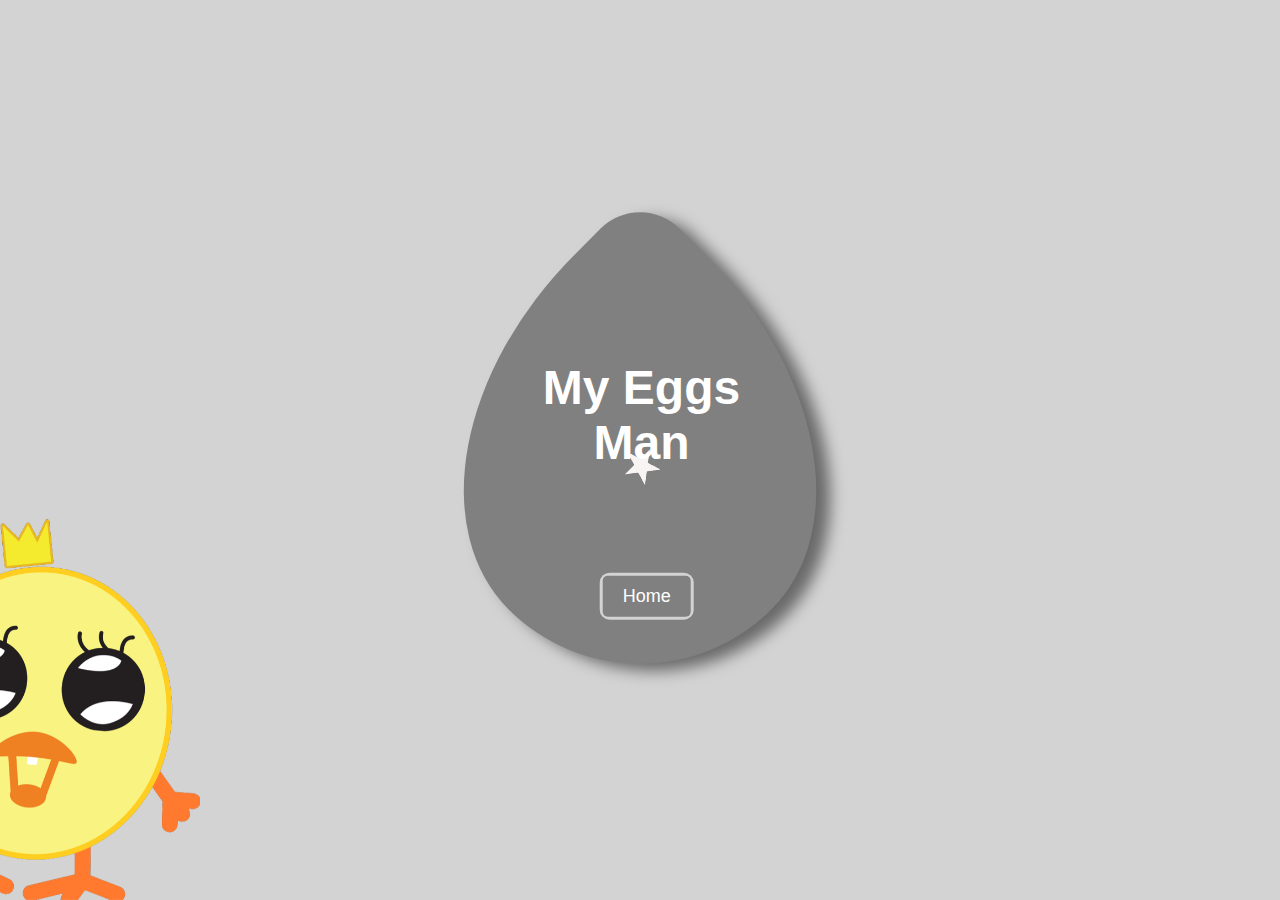
<file: index.html>
<!DOCTYPE html>
<html>
<head>
  <meta charset="UTF-8">
  <meta name="viewport" content="width=device-width, initial-scale=1.0">

<style>
body {
  background-color: lightgrey;
  font-family: Arial, sans-serif;
  display: flex;
  justify-content: center;
  align-items: center;
  height: 100vh;
  margin: 0;
}

h1 {
  color: white;
}

.div1 {
  background-color: grey;
  padding: 60px;
  width: 270px;
  height: 270px;
  border-radius: 80% 15% 55% 50% / 55% 15% 80% 50%;
  transform: rotate(-45deg);
  margin-top: 30px;
  text-align: center;
  display: flex;
  flex-direction: column;
  justify-content: center;
  align-items: center;
  gap: 20px;
  box-shadow: 5px 15px 15px rgba(0, 0, 0, 0.5);
}

.div1-1 {
  align-self: flex-end;
  transform: rotate(45deg);
  text-align: center;
  align-items: center;
  margin-left: 72px; 
}

.div1-2 {
  align-self: flex-start;
  transform: rotate(45deg);
  background-color: lightgrey;
  padding: 3px;
  border-radius: 10px;
  text-align: center;
  display: flex;
  flex-direction: column;
  gap: 20px;
  align-items: center; 
}

.responsive-text {
  font-size: calc(1.5rem + 2vw);
}

@media (min-width: 1200px) {
  .responsive-text {
    font-size: 48px;
  }
}

.home-button {
  background-color: grey;
  color: white;
  border: none;
  border-radius: 5px;
  padding: 10px 20px;
  font-size: 18px;
  cursor: pointer;
}

.home-button:hover {
  background-color: darkgrey;
}

.star {
  position: absolute;
  width: 36px;
  animation: star-rotate 7s linear infinite;
}

.star2 {
  position: absolute;
  width: 36px;
  animation: star2-rotate 7s linear infinite;
}

@keyframes star-rotate {
  0% {
    left: 120px; top: 120px;
    transform: translate(-180px, 0px) rotate(0deg);
  }
  1% {
    left: 120px; top: 120px;
    transform: translate(-180px, 0px) rotate(0deg);
  }
  50% {
    left: 420px; top: 420px;
    transform:translate(-180px, 0px) rotate(-180deg);
  }
  100% {
    left: 120px; top: 120px;
    transform:translate(-180px, 0px) rotate(-360deg);
  }
}

@keyframes star2-rotate {
  0% {
    left: 420px; top: 420px;
    transform: translate(-180px, 0px) rotate(0deg);
  }
  1% {
    left: 420px; top: 420px;
    transform: translate(-180px, 0px) rotate(0deg);
  }
  50% {
    left: 120px; top: 120px;
    transform:translate(-180px, 0px) rotate(-180deg);
  }
  100% {
    left: 420px; top: 420px;
    transform:translate(-180px, 0px) rotate(-360deg);
  }
}

.bottom-left {
  position: fixed;
  bottom: 0;
  left: 0;
  width: 200px;
}

</style>

  <title>My Eggs Man</title>
</head>
<body>
  <div class="div1">
    <img src="image/index-star.png" class="star" alt="Star">
    <img src="image/index-star.png" class="star2" alt="Star2">
    <div class="div1-1">
      <h1 class="responsive-text">My Eggs Man</h1>
    </div>
    <div class="div1-2">
      <a href="home.html">
        <button class="home-button">Home</button>
      </a>
    </div>
  </div>
  <img src="image/index-chick-2.png" class="bottom-left" alt="Chick">
</body>
</html>
</file>
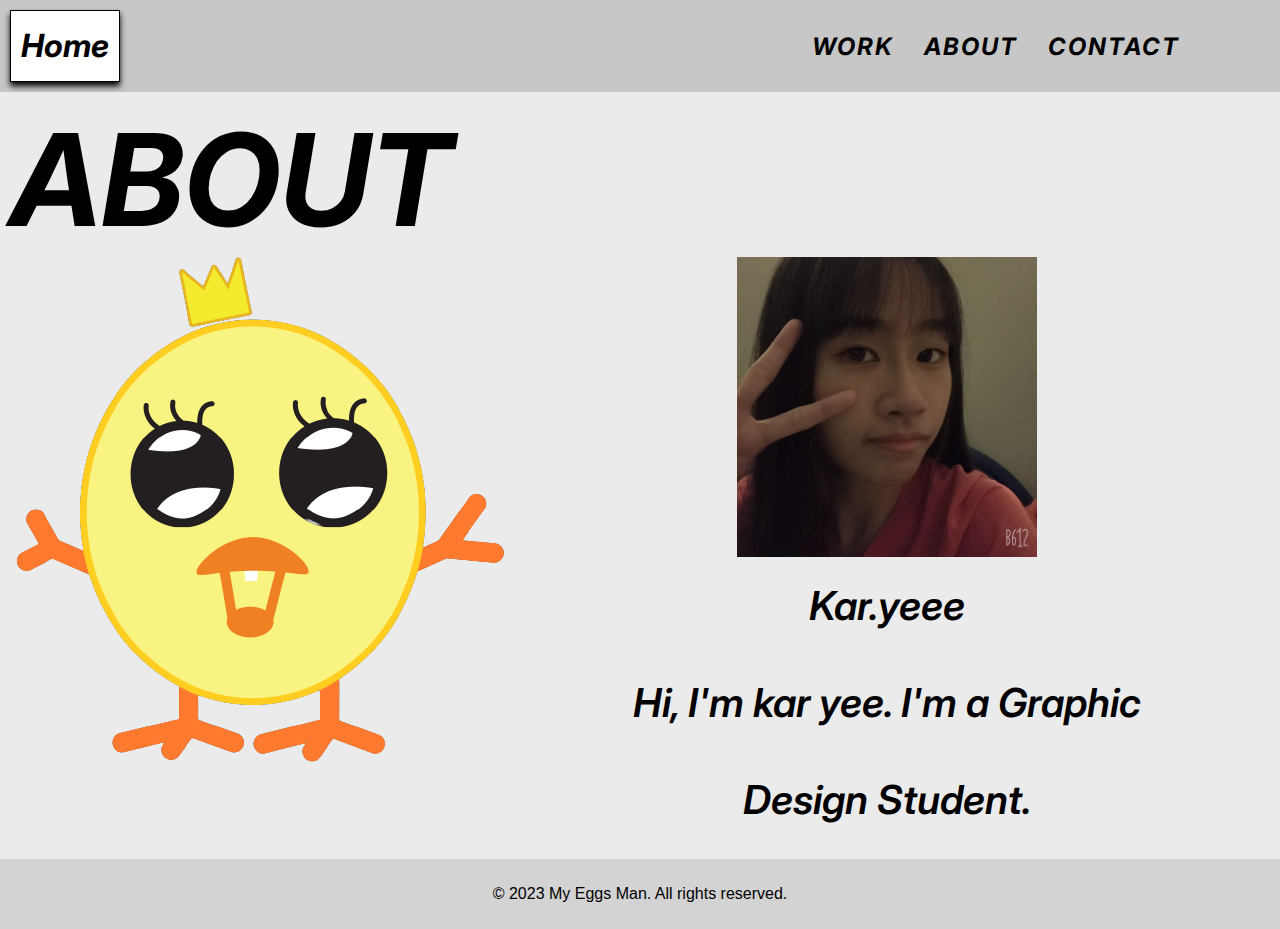
<file: about.html>
<!DOCTYPE html>
<html>
<head>
  <meta charset="UTF-8">
  <meta name="viewport" content="width=device-width, initial-scale=1.0">
  <link rel="stylesheet" href="css/about.css">
  <title>My Eggs Man</title>
</head>
<body>
  <header>
  <div class="header-container">
    <a href="home.html" class="home-link">
      <h1>Home</h1>
    </a>
  </div>
    <nav>
      <a href="work.html">WORK</a>
      <a href="#">ABOUT</a>
      <a href="contact.html">CONTACT</a>
    </nav>
  </header>
  
<main>
  <h1>ABOUT</h1>
  <div class="about-container">
    <div class="about-egg">
      <img src="image/about-chick.png" alt="About Egg">
    </div>
    <div class="kar-yee">
      <img src="image/karyee.png" alt="Kar Yee">
      <p>Kar.yeee</p>
	<p>Hi, I'm kar yee. I'm a Graphic</p>
	<p>Design Student.</p>
    </div>
  </div>
</main>
  
  <footer>
    <p>&copy; 2023 My Eggs Man. All rights reserved.</p>
  </footer>
</body>
</html>
</file>
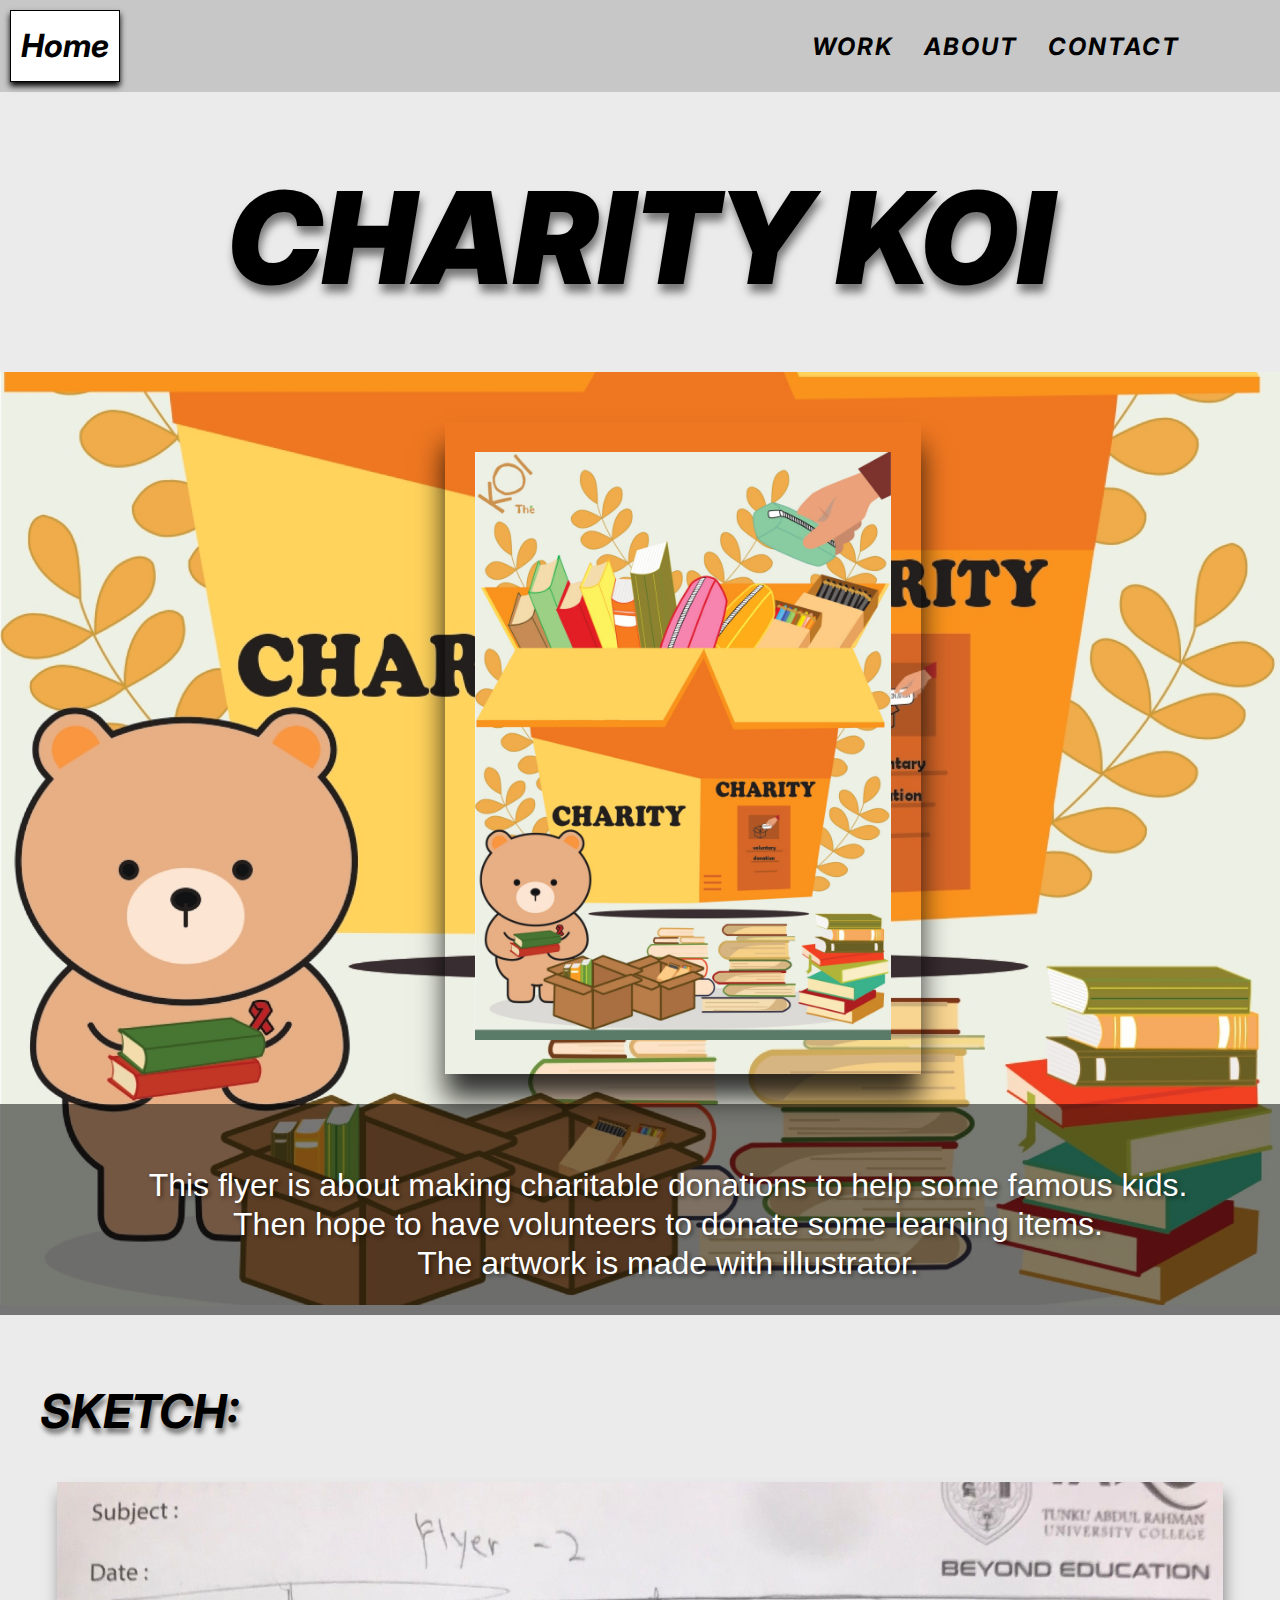
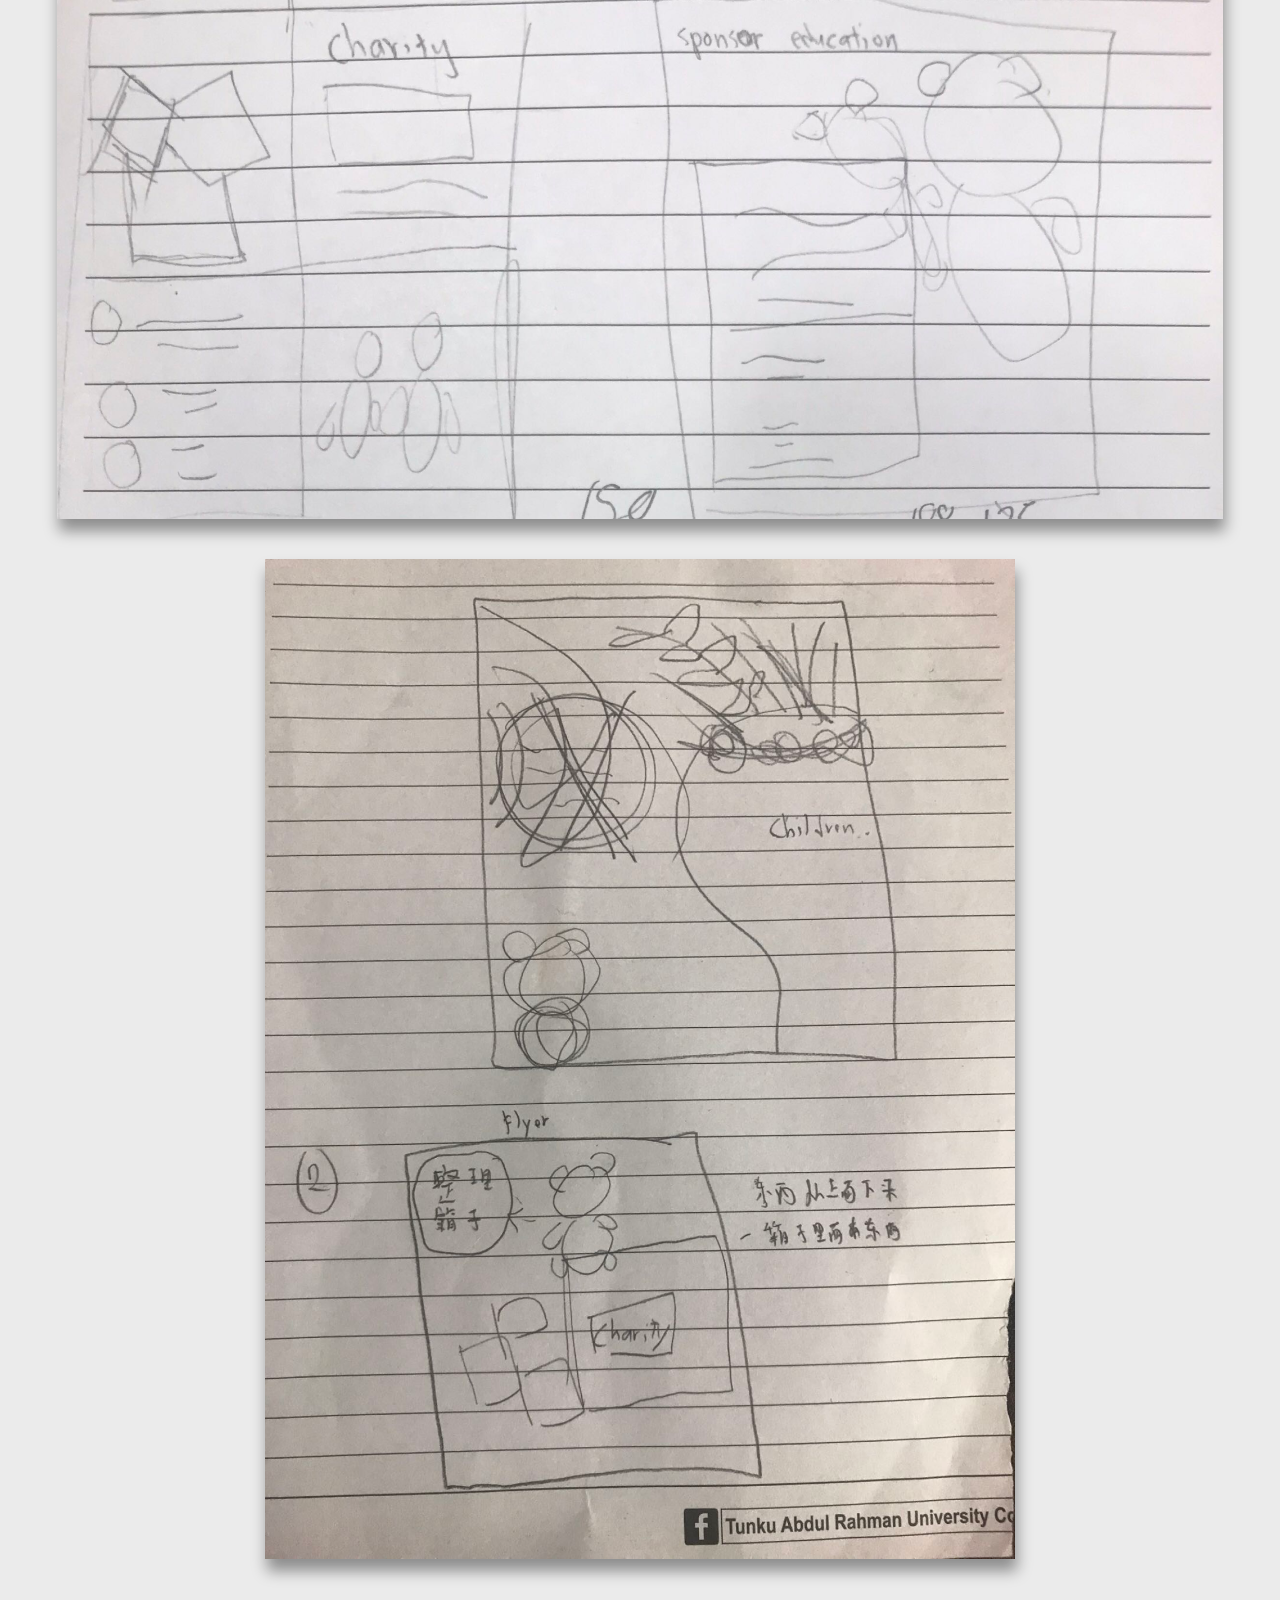
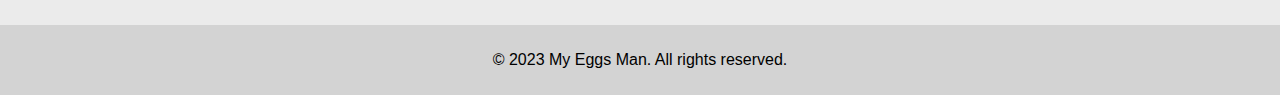
<file: charityKOI.html>
<!DOCTYPE html>
<html>
<head>
  <meta charset="UTF-8">
  <meta name="viewport" content="width=device-width, initial-scale=1.0">
  <link rel="stylesheet" href="css/charityKOI.css">
  <title>My Eggs Man</title>
</head>
<body>
  <header>
    <div class="header-container">
      <a href="home.html" class="home-link">
        <h1>Home</h1>
      </a>
    </div>
    <nav>
      <a href="work.html">WORK</a>
      <a href="about.html">ABOUT</a>
      <a href="contact.html">CONTACT</a>
    </nav>
  </header>
  
<main>
  <div class="charityKOI-banner">
    <h1> CHARITY KOI </h1>
  </div>

  <div class="charityKOI-banner-img">

    <div class="charityKOI-banner-detail-img">
	<img id="charityKOI" src="image/charityKOI-detail.png" alt="charityKOI-detail">
    </div>

    <div class="charityKOI-banner-description">
	<div class="charityKOI-banner-p">
	  <p> This flyer is about making charitable donations to help some famous kids. <br>
	Then hope to have volunteers to donate some learning items. <br>
	The  artwork is made with illustrator.
	  </p>
	</div>
    </div>
  </div> <br><br>

  <div class="sketch">
    <div class="sketch-h3">
      <h3>  SKETCH: </h3>
    </div>
  <section class="sketch-layout">
    <div class="sketch-layout-img1">
	<img src="image/charityKOI-detail2.png" alt="charityKOI-detail1">
    </div>

    <div class="sketch-layout-img2">
	<img src="image/charityKOI-detail3.png" alt="charityKOI-detail2">
    </div>
  </section>
  </div> <br><br>

</main>

  <footer>
    <p>&copy; 2023 My Eggs Man. All rights reserved.</p>
  </footer>
</body>
</html>
</file>
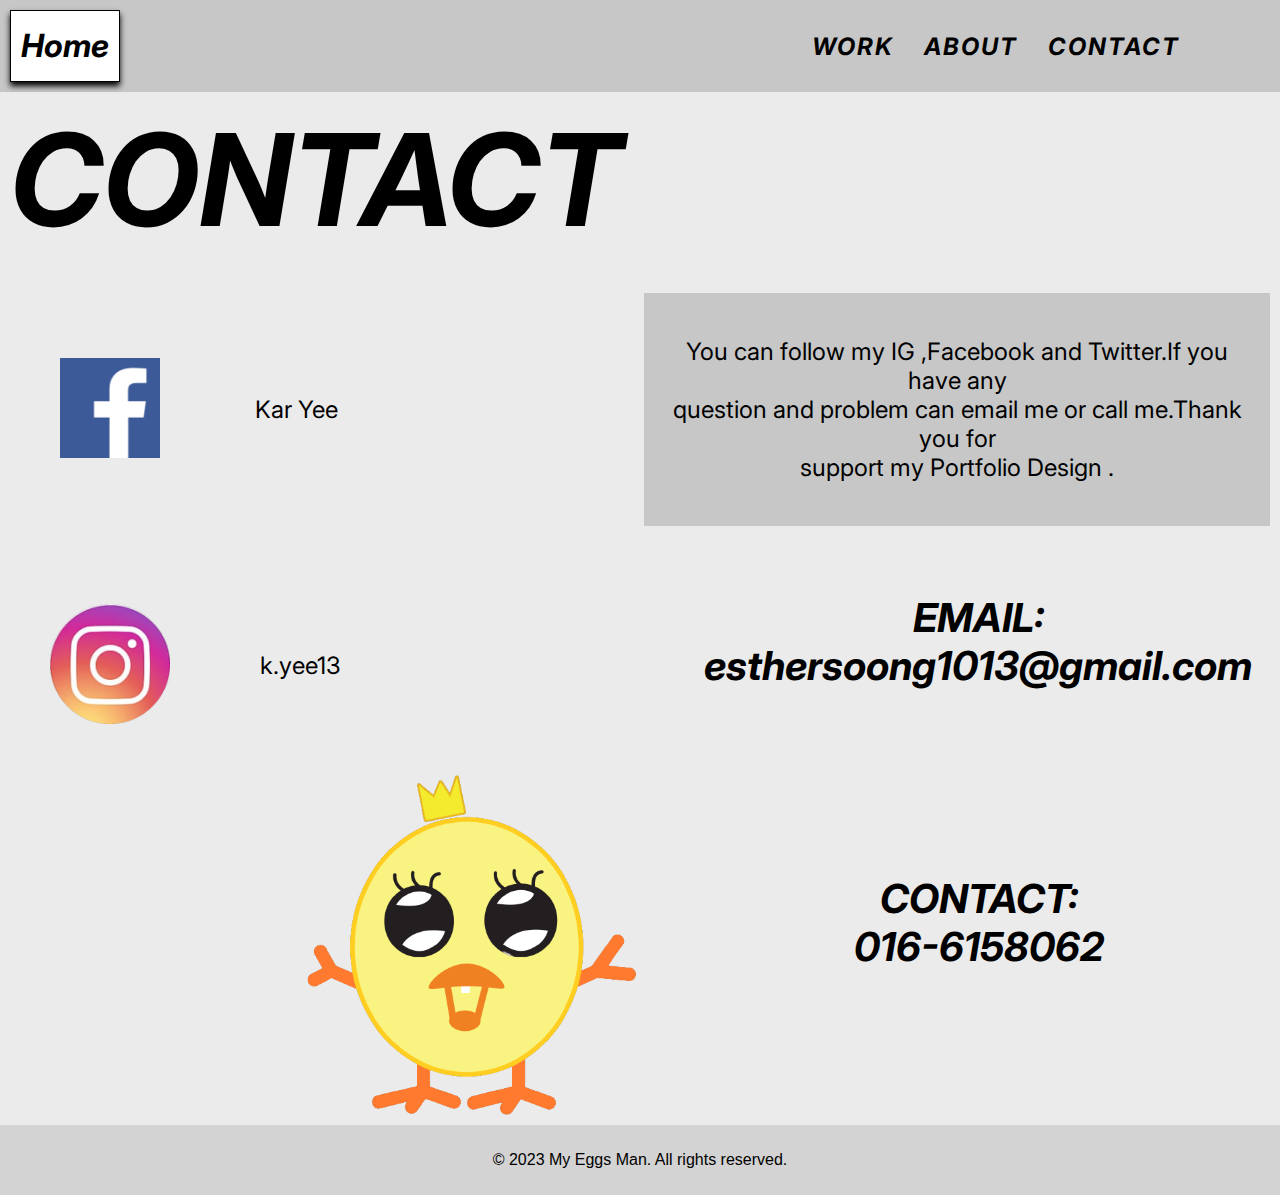
<file: contact.html>
<!DOCTYPE html>
<html>
<head>
  <meta charset="UTF-8">
  <meta name="viewport" content="width=device-width, initial-scale=1.0">
  <link rel="stylesheet" href="css/contact.css">
  <title>My Eggs Man</title>
</head>
<body>
  <header>
  <div class="header-container">
    <a href="home.html" class="home-link">
      <h1>Home</h1>
    </a>
  </div>
    <nav>
      <a href="work.html">WORK</a>
      <a href="about.html">ABOUT</a>
      <a href="#">CONTACT</a>
    </nav>
  </header>
  
<main>
  <h1>CONTACT</h1> <br><br>
  <section class="contact-layout">
    <div class="facebook">
      <a href="https://www.instagram.com/k.yee13/">
	  <img src="image/fb-icon.png" alt="FB">
      </a>
	<h5> Kar Yee</h5>
    </div>

    <div>
      <div class="description">
	  <p> You can follow my IG ,Facebook and Twitter.If you have any <br>
	  question and problem can email me or call me.Thank you for <br>
	  support my Portfolio Design .</p>
      </div>
    </div>

  <div class="ins">
    <a href="https://www.instagram.com/k.yee13/">
      <img src="image/ig-icon.png" alt="Ins">
    </a>
	<h5> k.yee13</h5>
  </div>

    <div>
      <div class="email">
	  <p> EMAIL: <br>
	  esthersoong1013@gmail.com</p>
      </div>
    </div>

    <div>
      <div class="contact-egg">
	  <img src="image/about-chick.png" alt="Contact Egg">
      </div>
    </div>

    <div>
      <div class="contact">
	  <p> CONTACT: <br>
	  016-6158062</p>
      </div>
    </div>
  </section>
</main>
  
  <footer>
    <p>&copy; 2023 My Eggs Man. All rights reserved.</p>
  </footer>
</body>
</html>
</file>
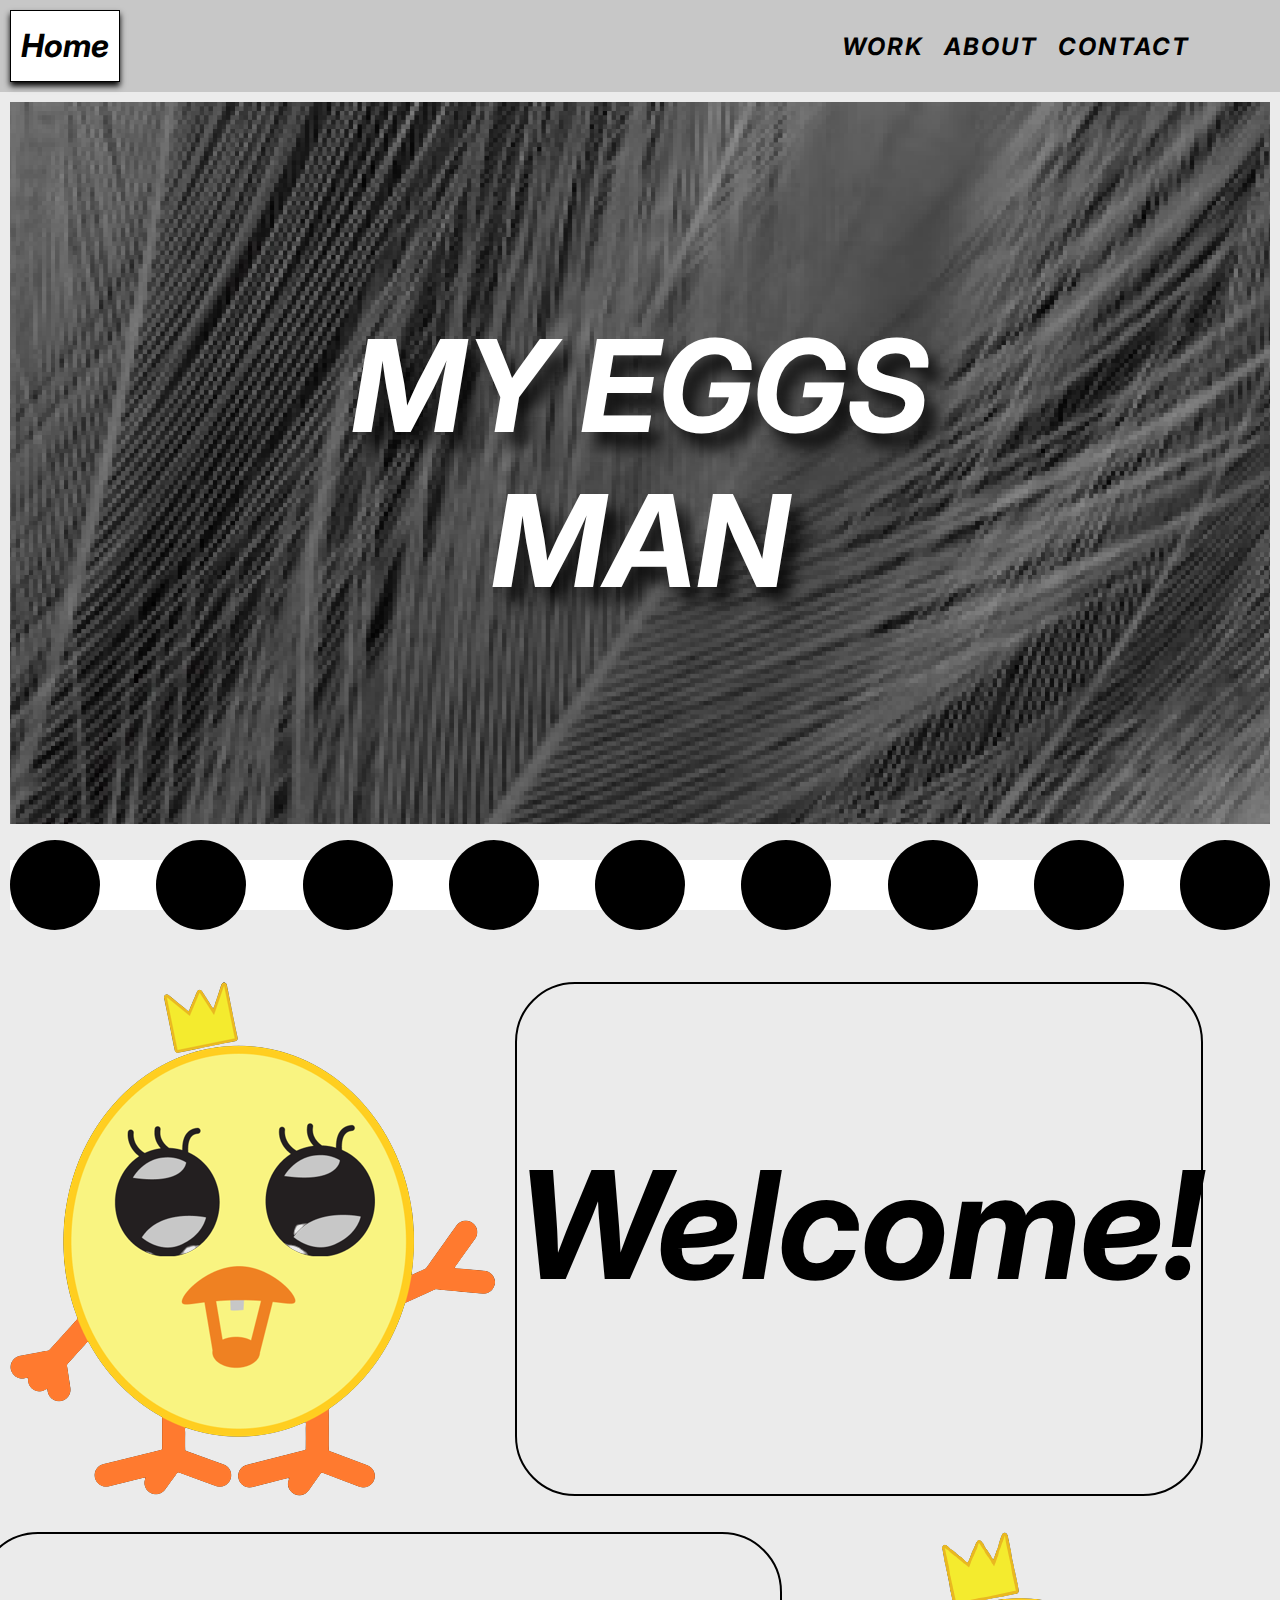
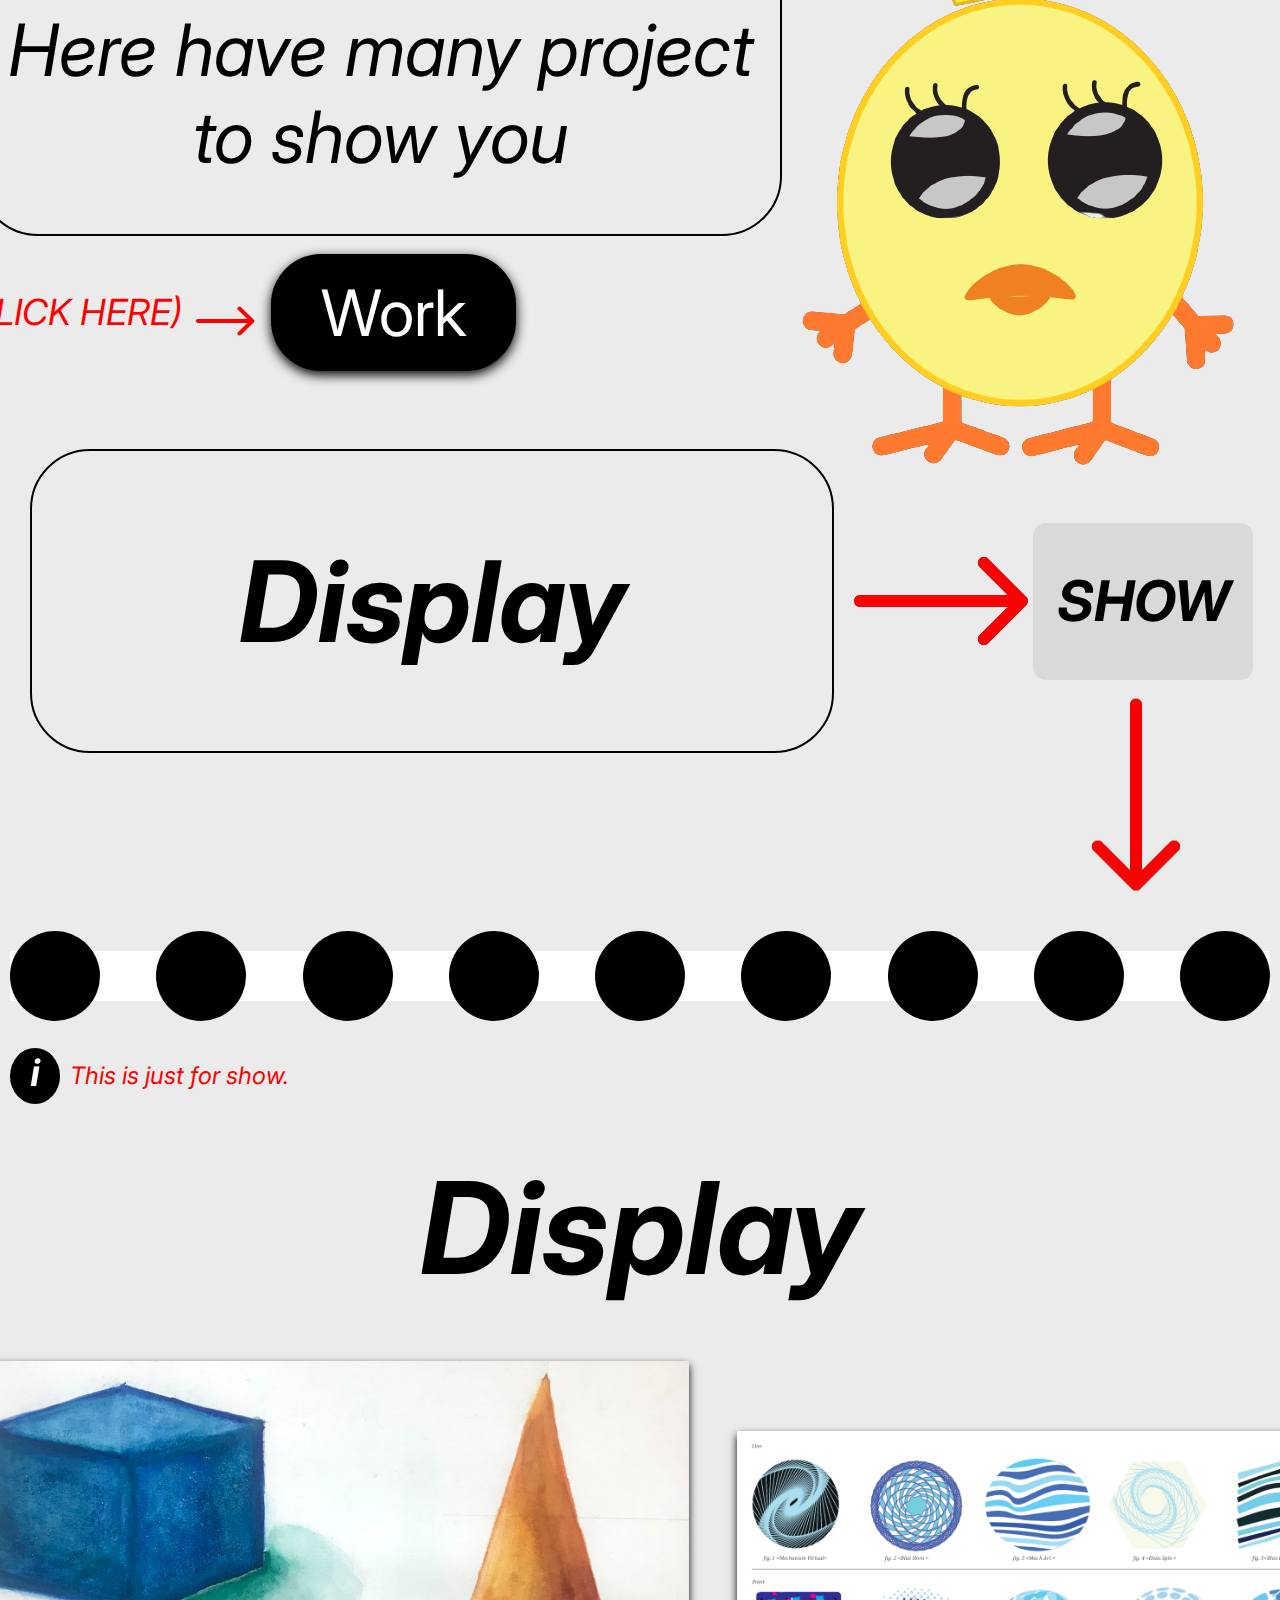
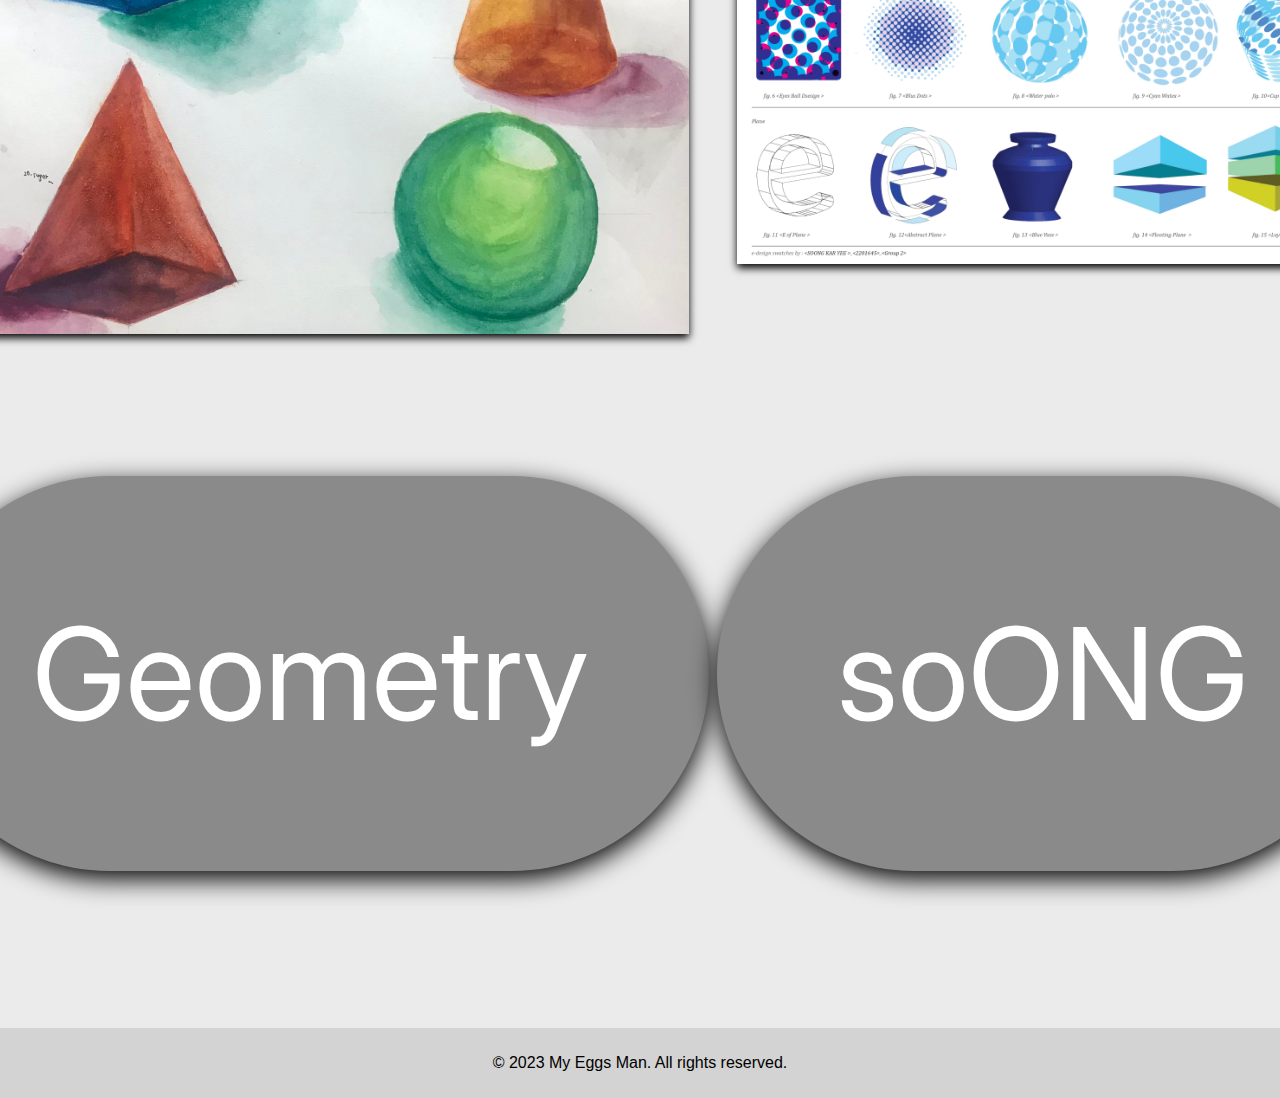
<file: home.html>
<!DOCTYPE html>
<html>
<head>
  <meta charset="UTF-8">
  <meta name="viewport" content="width=device-width, initial-scale=1.0">
  <link rel="stylesheet" href="css/home.css">
  <title>My Eggs Man</title>
</head>
<body>
  <header>
    <div class="header-container">
      <a href="index.html" class="home-link">
        <h1>Home</h1>
      </a>
    </div>
    <nav>
      <a href="work.html">WORK</a>
      <a href="about.html">ABOUT</a>
      <a href="contact.html">CONTACT</a>
    </nav>
  </header>
  
<main>
  <div class="content-container">
    <h2>MY EGGS MAN</h2>
  </div> <br><br>
  <div class="black-ball-line">
    <div class="black-circle"></div>
    <div class="black-circle"></div>
    <div class="black-circle"></div>
    <div class="black-circle"></div>
    <div class="black-circle"></div>
    <div class="black-circle"></div>
    <div class="black-circle"></div>
    <div class="black-circle"></div>
    <div class="black-circle"></div>
  </div> <br><br><br><br>

  <div class="welcome">
    <img src="image/home-chick-1.png" alt="Home Chick">
      <div class="welcome-text">
        <h3>Welcome!</h3>
    </div>
  </div> <br> <br> 

  <div class="showcase">
    <div class="showcase-container">
      <div class="showcase-text">
          <p>Here have many project to show you</p>
      </div> <br>
	<div class="work-link">
	    <p> (CLICK HERE)</p>
	    <img src="image/arrow.png" alt="Arrow">
	</div>
      <div class="work-button">
	  <a href="work.html">
          <button>Work</button>
        </a>
      </div>
    </div>
    <img src="image/home-chick-2.png" alt="Home Chick">
  </div> <br> <br> 

  <div class="display">
    <div class="display-text">
        <h3>Display</h3>
    </div>
    <img src="image/arrow.png" alt="Arrow">
    <div class="show-text">
        <h3>SHOW</h3>
    </div>
  </div> <br> <br> 
<img src="image/arrow-down.png" alt="Arrow Down" id="arrow-down">
</div> <br> <br>

  <div class="black-ball-line">
    <div class="black-circle"></div>
    <div class="black-circle"></div>
    <div class="black-circle"></div>
    <div class="black-circle"></div>
    <div class="black-circle"></div>
    <div class="black-circle"></div>
    <div class="black-circle"></div>
    <div class="black-circle"></div>
    <div class="black-circle"></div>
  </div> <br><br>

<div class="info-container">
  <img src="image/info.png" alt="Arrow" class="circle-img">
  <p class="info-text">This is just for show.</p>
</div> <br><br>

<div>
  <h1 id="display-heading">Display</h1>
</div> <br><br>

<section class="display-layout">
  <div class="geometry">
    <img src="image/geometry.png" alt="Geometry">
  </div>
  <div class="soong">
    <img src="image/soong.png" alt="Soong">
  </div>
  <div class="geometry-button">
    <button>Geometry</button>
  </div>
  <div class="soong-button">
    <button>soONG</button>
  </div>
</section> <br><br>

</main>
  
  <footer>
    <p>&copy; 2023 My Eggs Man. All rights reserved.</p>
  </footer>
</body>
</html>
</file>
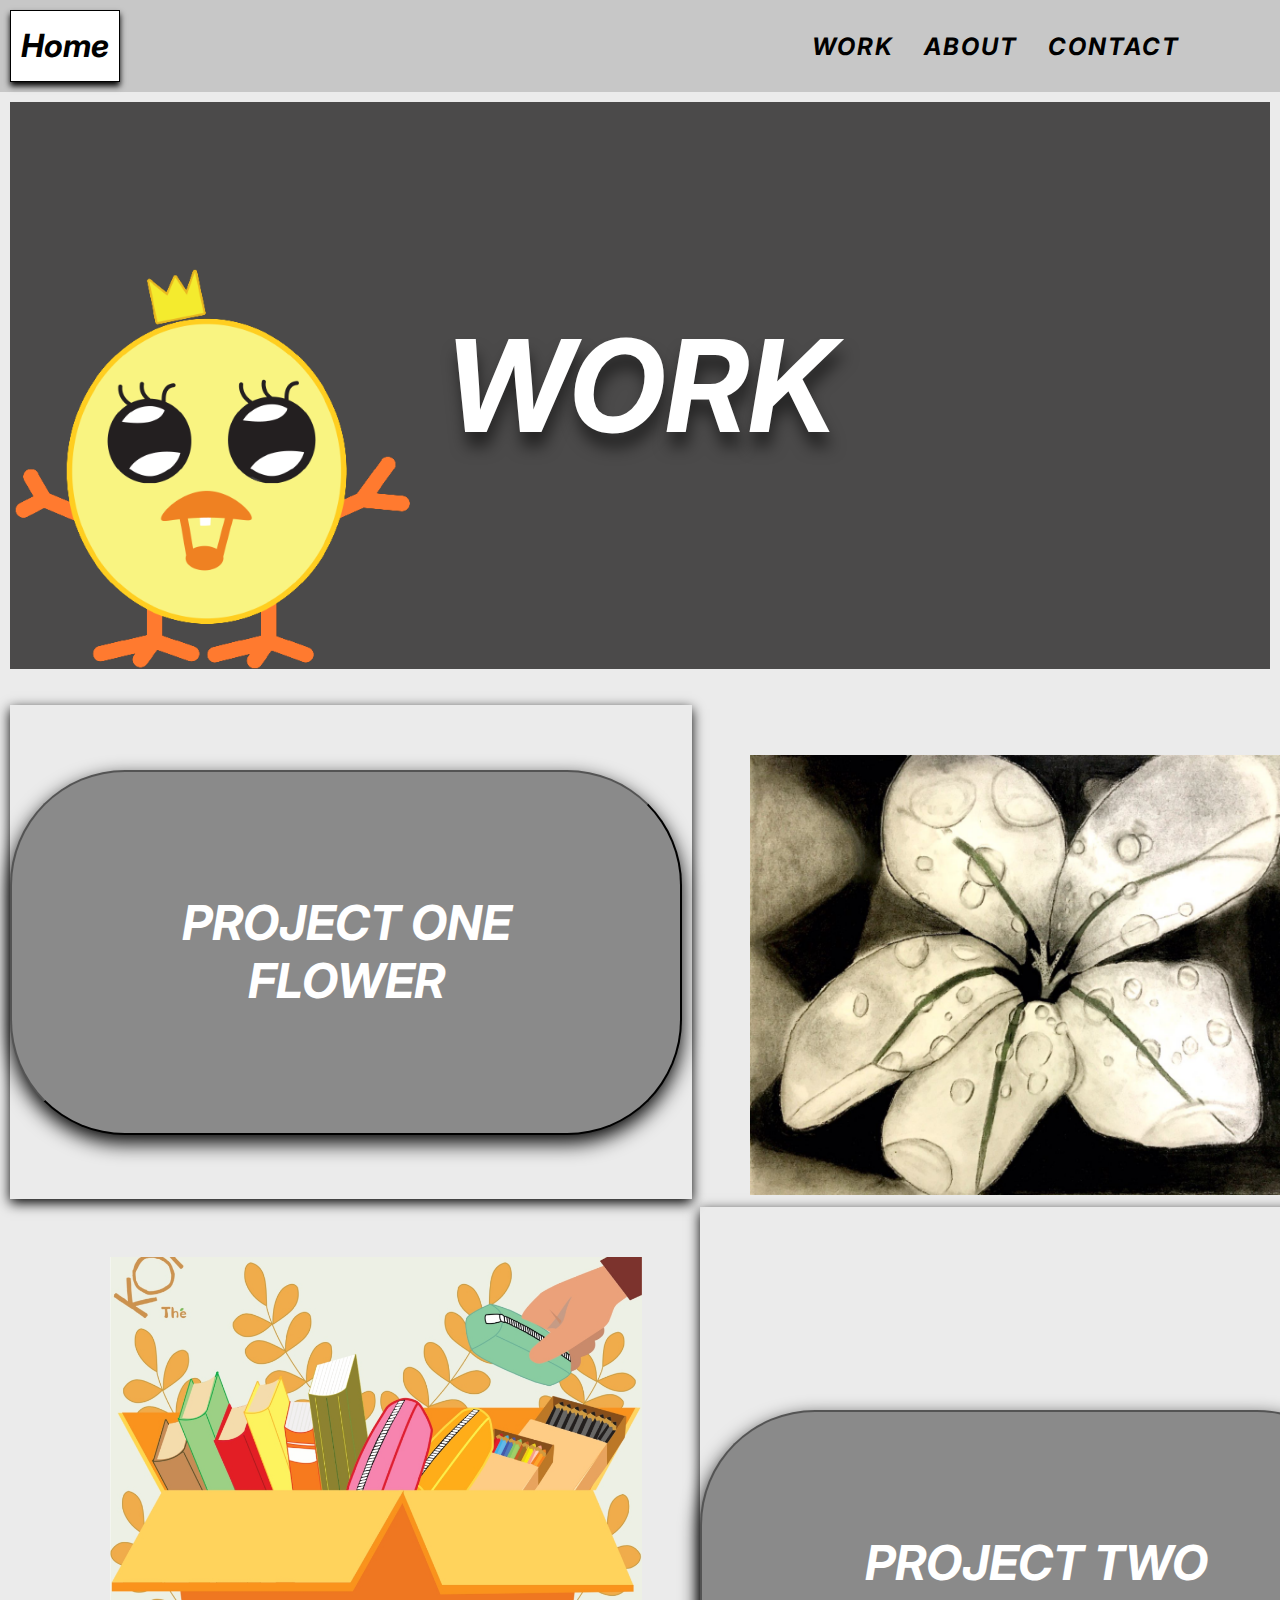
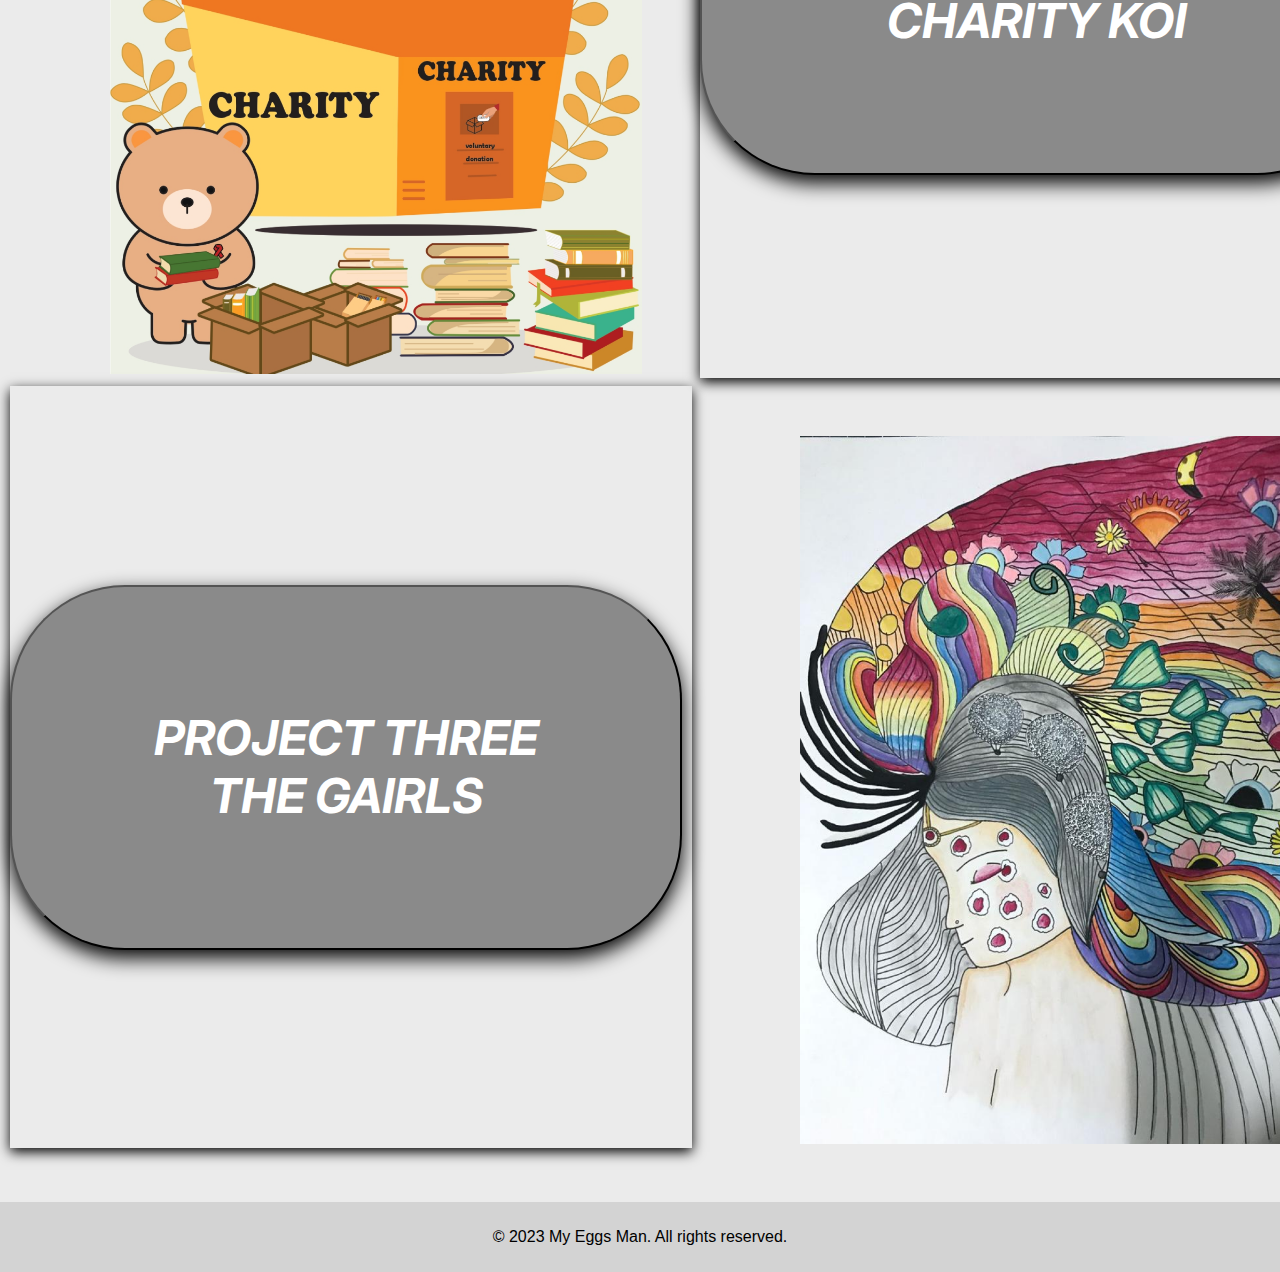
<file: work.html>
<!DOCTYPE html>
<html>
<head>
  <meta charset="UTF-8">
  <meta name="viewport" content="width=device-width, initial-scale=1.0">
  <link rel="stylesheet" href="css/work.css">
  <title>My Eggs Man</title>
</head>
<body>
  <header>
  <div class="header-container">
    <a href="home.html" class="home-link">
      <h1>Home</h1>
    </a>
  </div>
    <nav>
      <a href="#">WORK</a>
      <a href="about.html">ABOUT</a>
      <a href="contact.html">CONTACT</a>
    </nav>
  </header>
  
<main>
  <div class="content-container">
    <img id="about-chick" src="image/about-chick.png" alt="About Chick">
    <h2>WORK</h2>
  </div> <br> <br>

<section class="work-layout">
  <div class="flower-button">
    <a href="flower.html">
      <button> PROJECT ONE <br> FLOWER</button>
    </a>
  </div>

  <div class="flower-img">
    <img id="flower" src="image/flower.png" alt="Flower">
  </div>

  <div class="charityKOI-img">
    <img id="charityKOI" src="image/charityKOI.png" alt="CharityKOI">
  </div>

  <div class="charityKOI-button">
    <a href="charityKOI.html">
      <button> PROJECT TWO <br>
	  CHARITY KOI</button>
    </a>
  </div>

  <div class="gairls-button">
    <a href="gairls.html">
      <button> PROJECT THREE <br>
	  THE GAIRLS</button>
    </a>
  </div>

  <div class="gairls-img">
    <img id="gairls" src="image/gairls.png" alt="Gairls">
  </div> <br><br>
</section>

</main>

  <footer>
    <p>&copy; 2023 My Eggs Man. All rights reserved.</p>
  </footer>
</body>
</html>
</file>
<file: css/about.css>
@import url('https://fonts.googleapis.com/css2?family=Inter:wght@400;700&display=swap');

body {
  font-family: Arial, sans-serif;
  margin: 0;
  background: rgba(229, 229, 229, 0.78);
}

header {
  background-color: #C7C7C7;
  display: flex;
  justify-content: space-between;
  align-items: center;
  flex-wrap: nowrap;
}

.header-container {
  background-color: white;
  border: 1px solid black;
  text-align: center;
  padding: 10px;
  display: inline-block;
  margin: 10px;
  box-shadow: 0px 4px 6px rgba(0, 0, 0, 1);
  height: 50px;
}

h1 {
  font-family: 'Inter', sans-serif;
  font-weight: 700;
  font-style: italic;
  margin: 0;
  text-align: left;
  font-size: 128px;
  line-height: 155px;
  display: flex;
  align-items: center;
  text-align: center;
}

h2 {
  font-family: 'Inter', sans-serif;
  font-size: 128px;
  text-align: center;
  font-style: italic;
  color: white;
}

a {
  margin-right: 10px;
}

nav {
  display: flex;
  justify-content: center;
  align-items: center;
  gap: 20px;
  padding: 10px 0;
  flex-wrap: nowrap;
  font-family: 'Inter', sans-serif;
  font-style: italic;
  font-weight: bold;
  text-align: center;
  margin-right: 90px;
}

.home-link {
  text-decoration: none; 
  color: black;
}

.home-link h1 {
  font-size: 32px;
  line-height: 50px;
}

a {
  color: black;
}

nav a {
  text-decoration: none;
  letter-spacing: 2px;
  color: black;
  font-size: 24px;
}

main {
  padding: 10px;
}

.about-container {
  display: flex;
}

.about-egg {
  flex: 1;
}

.kar-yee {
  flex: 2;
  display: flex;
  flex-direction: column;
  align-items: center;
  justify-content: center;
  text-align: center;
}

.kar-yee img {
  width: 300px;
  height: 300px;
}

.kar-yee p {
  font-family: 'Inter', sans-serif;
  font-style: italic;
  font-weight: 600;
  font-size: 40px;
  line-height: 48px;
  display: flex;
  align-items: center;
  text-align: center;
  color: #000000;
  line-height: 0.43;
}


footer {
  background-color: lightgrey;
  padding: 10px;
  text-align: center;
}
</file>
<file: css/charityKOI.css>
@import url('https://fonts.googleapis.com/css2?family=Inter:wght@400;700&display=swap');

body {
  font-family: Arial, sans-serif;
  margin: 0;
  background: rgba(229, 229, 229, 0.78);
}

header {
  background-color: #C7C7C7;
  display: flex;
  justify-content: space-between;
  align-items: center;
  flex-wrap: nowrap;
}

.header-container {
  background-color: white;
  border: 1px solid black;
  text-align: center;
  padding: 10px;
  display: inline-block;
  margin: 10px;
  box-shadow: 0px 4px 6px rgba(0, 0, 0, 1);
  height: 50px;
}

h1 {
  font-family: 'Inter', sans-serif;
  font-weight: 700;
  font-style: italic;
  margin: 0;
}

h2 {
  font-family: 'Inter', sans-serif;
  font-size: 128px;
  text-align: center;
  font-style: italic;
  color: white;
}

a {
  margin-right: 10px;
  opacity: 1;
  transition: 0.3s;
}

.a:hover {opacity: 0.6}

nav {
  display: flex;
  justify-content: center;
  align-items: center;
  gap: 20px;
  padding: 10px 0;
  flex-wrap: nowrap;
  font-family: 'Inter', sans-serif;
  font-style: italic;
  font-weight: bold;
  text-align: center;
  margin-right: 90px;
}

.home-link {
  text-decoration: none; 
  color: black;
  opacity: 1;
  transition: 0.3s;
}

.home-link:hover {opacity: 0.6}

.home-link h1 {
  font-size: 32px;
  line-height: 50px;
}

a {
  color: black;
}

nav a {
  text-decoration: none;
  letter-spacing: 2px;
  color: black;
  font-size: 24px;
}

main {
  padding: 10px;
}

.charityKOI-banner {
  display: flex;
  justify-content: center;
  align-items: center;
  height: 30vh;
}

.charityKOI-banner h1 {
  font-family: 'Inter';
  font-style: italic;
  font-weight: 900;
  font-size: 128px;
  line-height: 155px;
  display: flex;
  align-items: center;
  text-align: center;
  color: #000000;
  text-shadow: 2px 8px 8px rgba(0,0,0,0.5);
}


.charityKOI-banner-img {
  position: relative;
  background-image: url('../image/charityKOI-detail.png');
  background-size: cover;
  background-repeat: no-repeat;
  background-position: center;
  padding-top:30px;
  width: 110%;
  height: auto;
  background-attachment:fixed;
  background-color: rgba(0, 0, 0, 0.5);
  margin-left: -20px;
}

.charityKOI-banner-img img {
  width: 100%;
  height: 100%;
  object-fit: cover;
}

.charityKOI-banner-detail-img {
  max-width: 30%;
  padding:30px;
  top:30px;
  margin: 20px auto;
  box-shadow: 0px 24px 26px rgba(0, 0, 0, 0.8);
}

.charityKOI-banner-description {
  background-color: rgba(0, 0, 0, 0.5);
  width: 100%;
  height: auto;
  display: flex;
  justify-content: center;
  align-items: center;
  position: relative;
  top: 10px;
  padding: 30px 30px 0px 0px;
  box-sizing: border-box;
  text-align: center;
}

.charityKOI-banner-p {
  font-family: 'Montserrat', sans-serif;
  font-style: normal;
  font-weight: 500;
  font-size: 32px;
  line-height: 39px;
  color: white;
  margin: 0;
  text-shadow: 2px 2px 4px rgba(0, 0, 0, 0.5);
}

.sketch {
  font-family: 'Inter', sans-serif;
  font-style: italic;
  font-weight: 600;
  font-size: 40px;
  line-height: 48px;
  align-items: center;
  text-align: left;
  color: #000000;
}

.sketch-h3 {
  margin-left: 30px;
  text-shadow: 2px 5px 5px rgba(0,0,0,0.5);
}

.sketch-layout-img1 {
  text-align: center;
  margin: 0px 20px 20px 20px;
}

.sketch-layout-img1 img {
  max-width: 100%;
  display: block;
  margin: 0 auto;
  box-shadow: 2px 12px 14px rgba(0,0,0,0.4);
}

.sketch-layout-img2 {
  text-align: center;
  margin: 40px 20px 20px 20px;
}

.sketch-layout-img2 img {
  max-width: 100%;
  height: 1000px;
  display: block;
  margin: 0 auto;
  box-shadow: 2px 12px 14px rgba(0,0,0,0.4);
}

footer {
  background-color: lightgrey;
  padding: 10px;
  text-align: center;
}
</file>
<file: css/contact.css>
@import url('https://fonts.googleapis.com/css2?family=Inter:wght@400;700&display=swap');

body {
  font-family: Arial, sans-serif;
  margin: 0;
  background: rgba(229, 229, 229, 0.78);
}

header {
  background-color: #C7C7C7;
  display: flex;
  justify-content: space-between;
  align-items: center;
  flex-wrap: nowrap;
}

.header-container {
  background-color: white;
  border: 1px solid black;
  text-align: center;
  padding: 10px;
  display: inline-block;
  margin: 10px;
  box-shadow: 0px 4px 6px rgba(0, 0, 0, 1);
  height: 50px;
}

h1 {
  font-family: 'Inter', sans-serif;
  font-weight: 700;
  font-style: italic;
  margin: 0;
  text-align: left;
  font-size: 128px;
  line-height: 155px;
  display: flex;
  align-items: center;
  text-align: center;
}

h2 {
  font-family: 'Inter', sans-serif;
  font-size: 128px;
  text-align: center;
  font-style: italic;
  color: white;
}

a {
  margin-right: 10px;
}

nav {
  display: flex;
  justify-content: center;
  align-items: center;
  gap: 20px;
  padding: 10px 0;
  flex-wrap: nowrap;
  font-family: 'Inter', sans-serif;
  font-style: italic;
  font-weight: bold;
  text-align: center;
  margin-right: 90px;
}

.home-link {
  text-decoration: none; 
  color: black;
}

.home-link h1 {
  font-size: 32px;
  line-height: 50px;
}

a {
  color: black;
}

nav a {
  text-decoration: none;
  letter-spacing: 2px;
  color: black;
  font-size: 24px;
}

main {
  padding: 10px;
}

.contact-layout {
  width: 100%;

  display: grid;
  grid-template-rows: repeat(2, 1fr);
  grid-template-columns: repeat(2, 1fr);
  gap: 8px;
}

.facebook {
  display: flex;
  align-items: center;
  justify-content: flex-start;
}

.facebook img {
  margin-right: 85px;
  margin-left: 50px;
  width: 100px;
  height: 100px;
}

.facebook h5 {
  font-family: 'Inter', sans-serif;
  font-weight: 400;
  font-style: normal;
  margin: 0;
  text-align: left;
  font-size: 24px;
  line-height: 39px;
  display: flex;
  align-items: center;
  text-align: center;
}

.ins {
  display: flex;
  align-items: center;
  justify-content: flex-start;
  margin-top: 30px;
}

.ins img {
  margin-right: 80px;
  margin-left: 40px;
  width: 120px;
  height: 120px;
}

.ins h5 {
  font-family: 'Inter', sans-serif;
  font-weight: 400;
  font-style: normal;
  margin: 0;
  text-align: left;
  font-size: 24px;
  line-height: 39px;
  display: flex;
  align-items: center;
  text-align: center;
}

.description {
  background-color: #C7C7C7;
  display: inline-block;
}

.description p {
  font-family: 'Inter', sans-serif;
  font-style: normal;
  font-weight: 400;
  font-size: 24px;
  line-height: 29px;
  display: flex;
  align-items: center;
  text-align: center;
  padding: 20px;
}

.email {
  font-family: 'Inter', sans-serif;
  font-style: italic;
  font-weight: 700;
  font-size: 40px;
  line-height: 48px;
  display: flex;
  align-items: center;
  text-align: center;
  color: #000000;
  margin-left: 60px;
  margin-top: 60px;
}

.email p {
  margin: 0;
}

.contact-egg img {
  width: 332.92px;
  height: 340px;
  display: block;
  margin-left: auto;
  margin-right: 0;
}

.contact {
  font-family: 'Inter', sans-serif;
  font-style: italic;
  font-weight: 700;
  font-size: 40px;
  line-height: 48px;
  display: flex;
  align-items: center;
  text-align: center;
  color: #000000;
  margin-left: 210px;
  margin-top: 60px;
}

footer {
  background-color: lightgrey;
  padding: 10px;
  text-align: center;
}
</file>
<file: css/home.css>
@import url('https://fonts.googleapis.com/css2?family=Inter:wght@400;700&display=swap');

body {
  font-family: Arial, sans-serif;
  margin: 0;
  background: rgba(229, 229, 229, 0.78);
}

header {
  background-color: #C7C7C7;
  display: flex;
  justify-content: space-between;
  align-items: center;
  flex-wrap: nowrap;
}

.header-container {
  background-color: white;
  border: 1px solid black;
  text-align: center;
  padding: 10px;
  display: inline-block;
  margin: 10px;
  box-shadow: 0px 4px 6px rgba(0, 0, 0, 1);
  height: 50px;
}

h1 {
  font-family: 'Inter', sans-serif;
  font-weight: 700;
  font-style: italic;
  margin: 0;
}

h2 {
  font-family: 'Inter', sans-serif;
  font-size: 128px;
  text-align: center;
  font-style: italic;
  color: white;
}

.home-link {
  text-decoration: none; 
  color: black;
  opacity: 1;
  transition: 0.3s;
}

.home-link:hover {opacity: 0.6}

.home-link h1 {
  font-size: 32px;
  line-height: 50px;
}

a {
  color: black;
}

nav {
  display: flex;
  justify-content: center;
  align-items: center;
  gap: 20px;
  padding: 10px 0;
  flex-wrap: nowrap;
  font-family: 'Inter', sans-serif;
  font-style: italic;
  font-weight: bold;
  text-align: center;
  margin-right: 90px;
}

nav a {
  text-decoration: none;
  letter-spacing: 2px;
  color: black;
  font-size: 24px;
}

main {
  padding: 10px;
}

.content-container {
  position: relative;
  background-image: url('../image/leaves.png');
  background-size: cover;
  background-repeat: no-repeat;
  background-position: center;
  padding: 100px 300px 100px 300px;
  background-attachment:fixed;
  text-shadow: 12px 15px 15px rgba(0,0,0,0.8);
}

.content-container::before {
  content: "";
  position: absolute;
  top: 0;
  left: 0;
  right: 0;
  bottom: 0;
  background-color: rgba(255, 255, 255, 0.7);
  z-index: -1;
}

.black-ball-line {
  display: flex;
  justify-content: space-between;
  align-items: center;
  width: 100%;
  height: 50px;
  background-color: white;
}

.black-circle {
  width: 90px;
  height: 90px;
  border-radius: 50%;
  background-color: black;
}

.welcome-text {
  border: 2px solid black;
  margin-left: 20px;
  margin-right: 20px;
  font-family: Inter;
  font-size: 128px;
  font-style: italic;
  text-align: center;
  display: flex;
  justify-content: center;
  border-radius: 60px;

}

.welcome {
  display: flex;
  justify-content: flex-start;
}

.showcase-text {
  border: 2px solid black;
  margin-left: 20px;
  margin-right: 20px;
  font-family: Inter;
  font-size: 72px;
  font-style: italic;
  text-align: center;
  display: flex;
  justify-content: center;
  border-radius: 60px;
  height: 300px;
  width: 800px;
}
.showcase {
  display: flex;
  justify-content: flex-end;
}

.work-link {
  display: inline-block;
  vertical-align: middle;
}

.work-link p {
  display: inline-block;
  margin: 0;
  font-family: Inter;
  font-size: 36px;
  font-style: italic;
  text-align: center;
  color: red;
}

.work-link img {
  width: 60px;
  height: 30px;
  vertical-align: middle;
  margin-left: 10px;
}

.work-button {
  display: inline-block;
  vertical-align: middle;
  margin-left: 10px;
}

.work-button button {
  color: white;
  background-color: #000000;
  border-radius: 50px;
  font-size: 64px;
  padding: 20px 50px;
  border: none;
  cursor: pointer;
  font-family: Inter;
  box-shadow: 0px 4px 12px rgba(0, 0, 0, 1);
  opacity: 1;
  transition: 0.3s;
}

.work-button:hover {opacity: 0.6}

.display {
  display: flex;
  justify-content: flex-start;
  align-items: center;
  height: 200px;
}

.display-text {
  border: 2px solid black;
  margin-left: 20px;
  margin-right: 20px;
  font-family: Inter;
  font-size: 96px;
  font-style: italic;
  text-align: center;
  display: flex;
  justify-content: center;
  align-items: center;
  border-radius: 60px;
  width: 800px;
  height: 300px;
}

.show-text {
  background-color: #D9D9D9;
  font-family: Inter;
  font-size: 48px;
  font-style: italic;
  align-items: center;
  text-align: center;
  border-radius: 13px;
  line-height: 44px;
  width: 220px;
}

#arrow-down {
  bottom: 0;
  transform: translateX(1200%) translateY(-20%);
}

.circle-img {
  border-radius: 50%;
  width: 50px;
  height: 55.7px;
}

.info-container {
  display: flex;
  align-items: center;
}

.info-text {
  display: inline-block;
  margin-left: 10px;
  font-family: Inter;
  font-size: 24px;
  font-style: italic;
  text-align: center;
  color: #F80303;
}

#display-heading {
  text-align: center;
  font-size: 128px;
  line-height: 155px;
}

.display-layout {
  max-width: 100%;
  display: grid;
  grid-template-rows: repeat(2, 1fr);
  grid-template-columns: repeat(2, 1fr);
  gap: 8px;
  justify-content: center;
  align-items: center;
  margin: 0 auto;
}

.geometry, .soong {
  padding: 20px;
}

.geometry img,
.soong img {
  width: 100%;
  height: 100%;
  object-fit: cover;
  box-shadow: 0px 4px 8px rgba(0, 0, 0, 1);
}

.geometry-button, .soong-button {
  display: flex;
  justify-content: center;
  align-items: center;
}

.geometry-button button, .soong-button button {
  background-color: #8A8A8A;
  border-radius: 200px;
  color: white;
  padding: 120px 120px;
  font-size: 128px;
  border: none;
  cursor: pointer;
  font-family: 'Inter', sans-serif;
  box-shadow: 0px 8px 26px rgba(0, 0, 0, 1);
  transition: 0.3s;
}

.geometry-button button:hover, .soong-button button:hover {
  opacity: 0.8;
}


footer {
  background-color: lightgrey;
  padding: 10px;
  text-align: center;
}
</file>
<file: css/work.css>
@import url('https://fonts.googleapis.com/css2?family=Inter:wght@400;700&display=swap');

body {
  font-family: Arial, sans-serif;
  margin: 0;
  background: rgba(229, 229, 229, 0.78);
}

header {
  background-color: #C7C7C7;
  display: flex;
  justify-content: space-between;
  align-items: center;
  flex-wrap: nowrap;
}

.header-container {
  background-color: white;
  border: 1px solid black;
  text-align: center;
  padding: 10px;
  display: inline-block;
  margin: 10px;
  box-shadow: 0px 4px 6px rgba(0, 0, 0, 1);
  height: 50px;
}

h1 {
  font-family: 'Inter', sans-serif;
  font-weight: 700;
  font-style: italic;
  margin: 0;
}

h2 {
  font-family: 'Inter', sans-serif;
  font-size: 128px;
  text-align: center;
  font-style: italic;
  color: white;
}

a {
  margin-right: 10px;
}

nav {
  display: flex;
  justify-content: center;
  align-items: center;
  gap: 20px;
  padding: 10px 0;
  flex-wrap: nowrap;
  font-family: 'Inter', sans-serif;
  font-style: italic;
  font-weight: bold;
  text-align: center;
  margin-right: 90px;
}

.home-link {
  text-decoration: none; 
  color: black;
  opacity: 1;
  transition: 0.3s;
}

.home-link:hover {opacity: 0.6}

.home-link h1 {
  font-size: 32px;
  line-height: 50px;
}

a {
  color: black;
}

nav a {
  text-decoration: none;
  letter-spacing: 2px;
  color: black;
  font-size: 24px;
}

main {
  padding: 10px;
}

.content-container {
  position: relative;
  background-color: #4B4A4A;
  background-size: 100% 100%;
  padding: 100px 300px 100px 300px;
  text-shadow: 2px 15px 15px rgba(0,0,0,0.5);
}

#about-chick {
  position: absolute;
  bottom: 0;
  left: 0;
width: 400px;
height: 400px;
}

.work-layout {
  width: 100%;

  display: grid;
  grid-template-rows: repeat(1, 1fr);
  grid-template-columns: repeat(2, 1fr);
  gap: 8px;
}

.flower-button {
  display: flex;
  justify-content: center;
  align-items: center;
  box-shadow: 0px 4px 12px rgba(0, 0, 0, 1);
}

.flower-button button {
  text-decoration: none;
  width: 672px;
  height: 365px;
  background: #8A8A8A;
  border-radius: 115px;
  font-family: 'Inter', sans-serif;
  font-style: italic;
  font-weight: 700;
  font-size: 48px;
  line-height: 58px;
  display: flex;
  align-items: center;
  text-align: center;
  justify-content: center;
  margin: auto;
  color: white;
  opacity: 1;
  transition: 0.3s;
  box-shadow: 0px 8px 20px rgba(0, 0, 0, 1);
}

.flower-button button:hover {opacity: 0.6}

.flower-button a {
  text-decoration: none;
}

.flower-img{
  margin-top: 50px;
  margin-left: 50px;
  margin-right: 100px;
}

#flower {
  max-width: 100%;
  max-height: 100%;
}

.charityKOI-img{
  margin-top: 50px;
  margin-right: 50px;
  margin-left: 100px;
}

#charityKOI {
  max-width: 100%;
  max-height: 100%;
}

.charityKOI-button {
  display: flex;
  justify-content: center;
  align-items: center;
  box-shadow: 0px 4px 12px rgba(0, 0, 0, 1);
}

.charityKOI-button button {
  text-decoration: none;
  width: 672px;
  height: 365px;
  background: #8A8A8A;
  border-radius: 115px;
  font-family: 'Inter', sans-serif;
  font-style: italic;
  font-weight: 700;
  font-size: 48px;
  line-height: 58px;
  display: flex;
  align-items: center;
  text-align: center;
  justify-content: center;
  margin: auto;
  color: white;
  opacity: 1;
  transition: 0.3s;
  box-shadow: 0px 8px 20px rgba(0, 0, 0, 1);
}

.charityKOI-button button:hover {opacity: 0.6}

.charityKOI-button a {
  text-decoration: none;
}

.gairls-button {
  display: flex;
  justify-content: center;
  align-items: center;
  box-shadow: 0px 4px 12px rgba(0, 0, 0, 1);
}

.gairls-button button {
  text-decoration: none;
  width: 672px;
  height: 365px;
  background: #8A8A8A;
  border-radius: 115px;
  font-family: 'Inter', sans-serif;
  font-style: italic;
  font-weight: 700;
  font-size: 48px;
  line-height: 58px;
  display: flex;
  align-items: center;
  text-align: center;
  justify-content: center;
  margin: auto;
  color: white;
  opacity: 1;
  transition: 0.3s;
  box-shadow: 0px 8px 20px rgba(0, 0, 0, 1);
}

.gairls-button button:hover {opacity: 0.6}

.gairls-button a {
  text-decoration: none;
}

.gairls-img{
  margin-top: 50px;
  margin-right: 50px;
  margin-left: 100px;
}

#gairls {
  max-width: 100%;
  max-height: 100%;
}

footer {
  background-color: lightgrey;
  padding: 10px;
  text-align: center;
}
</file>
